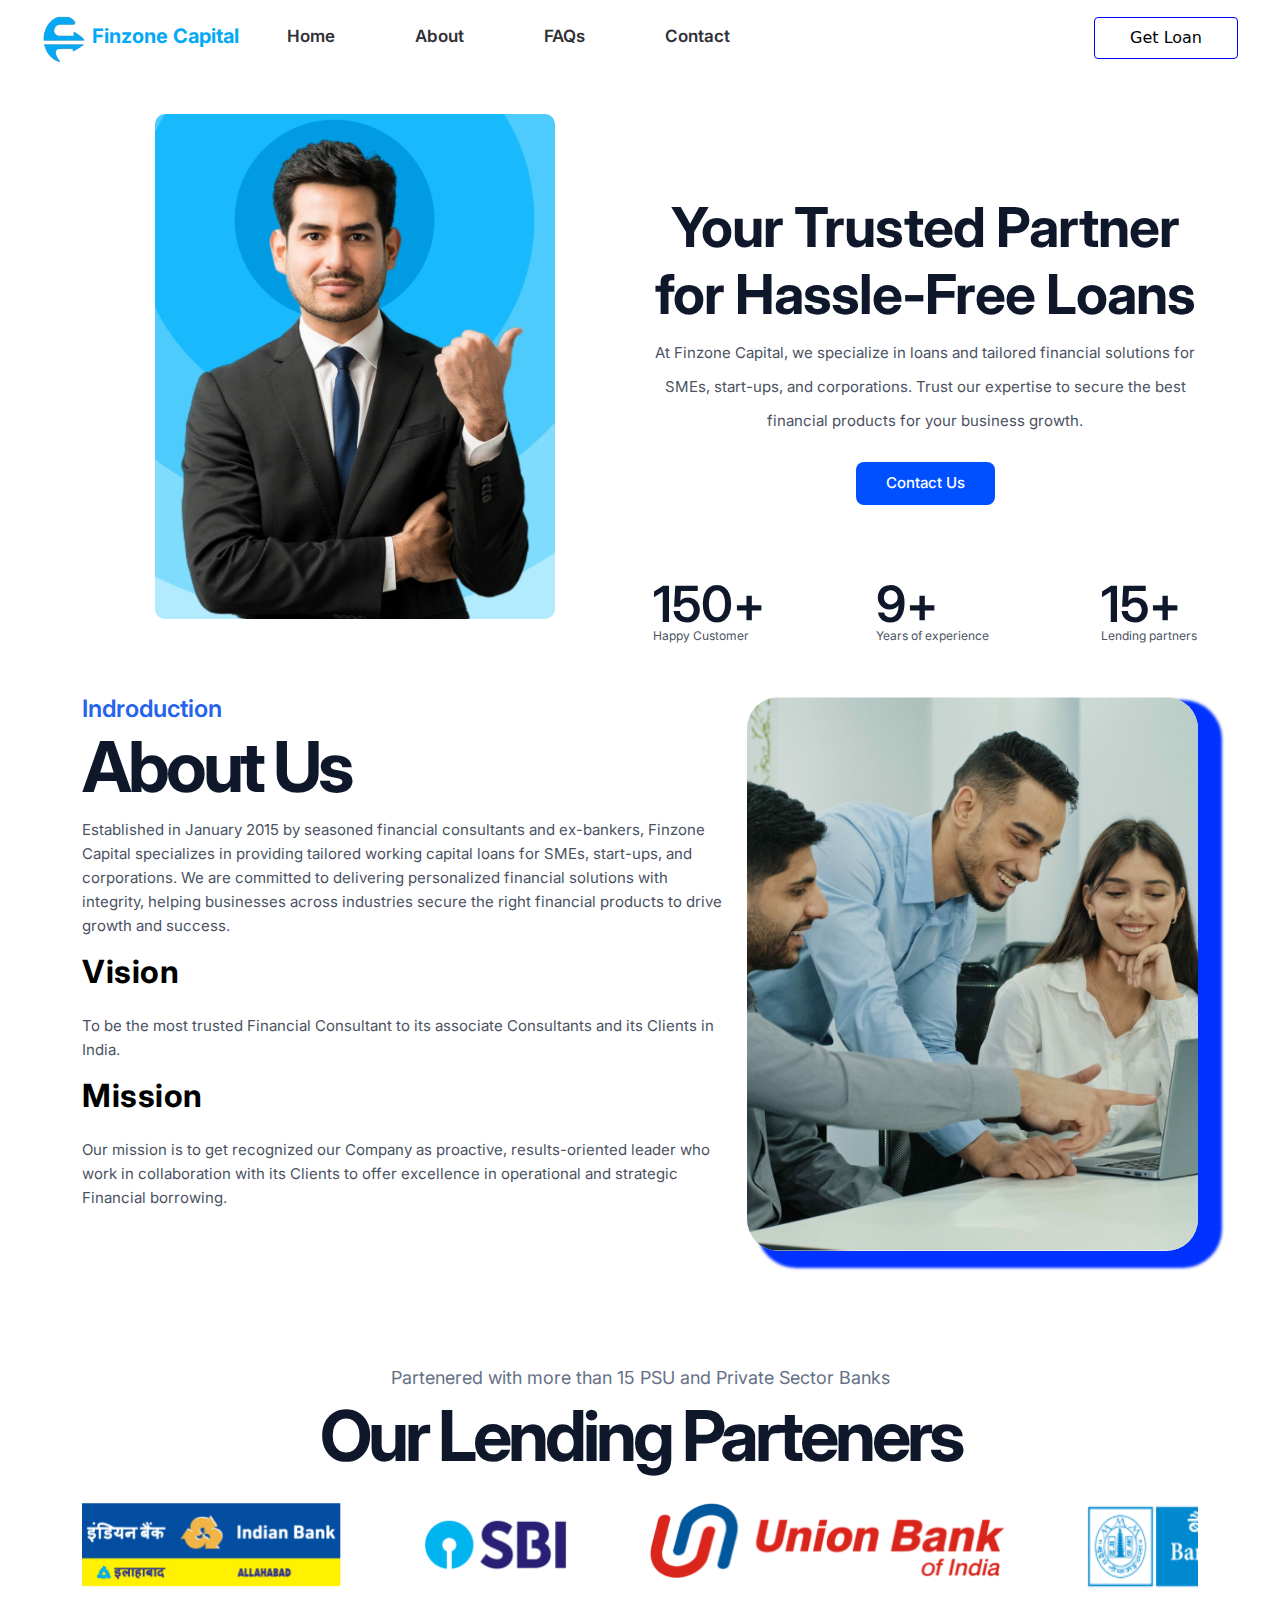
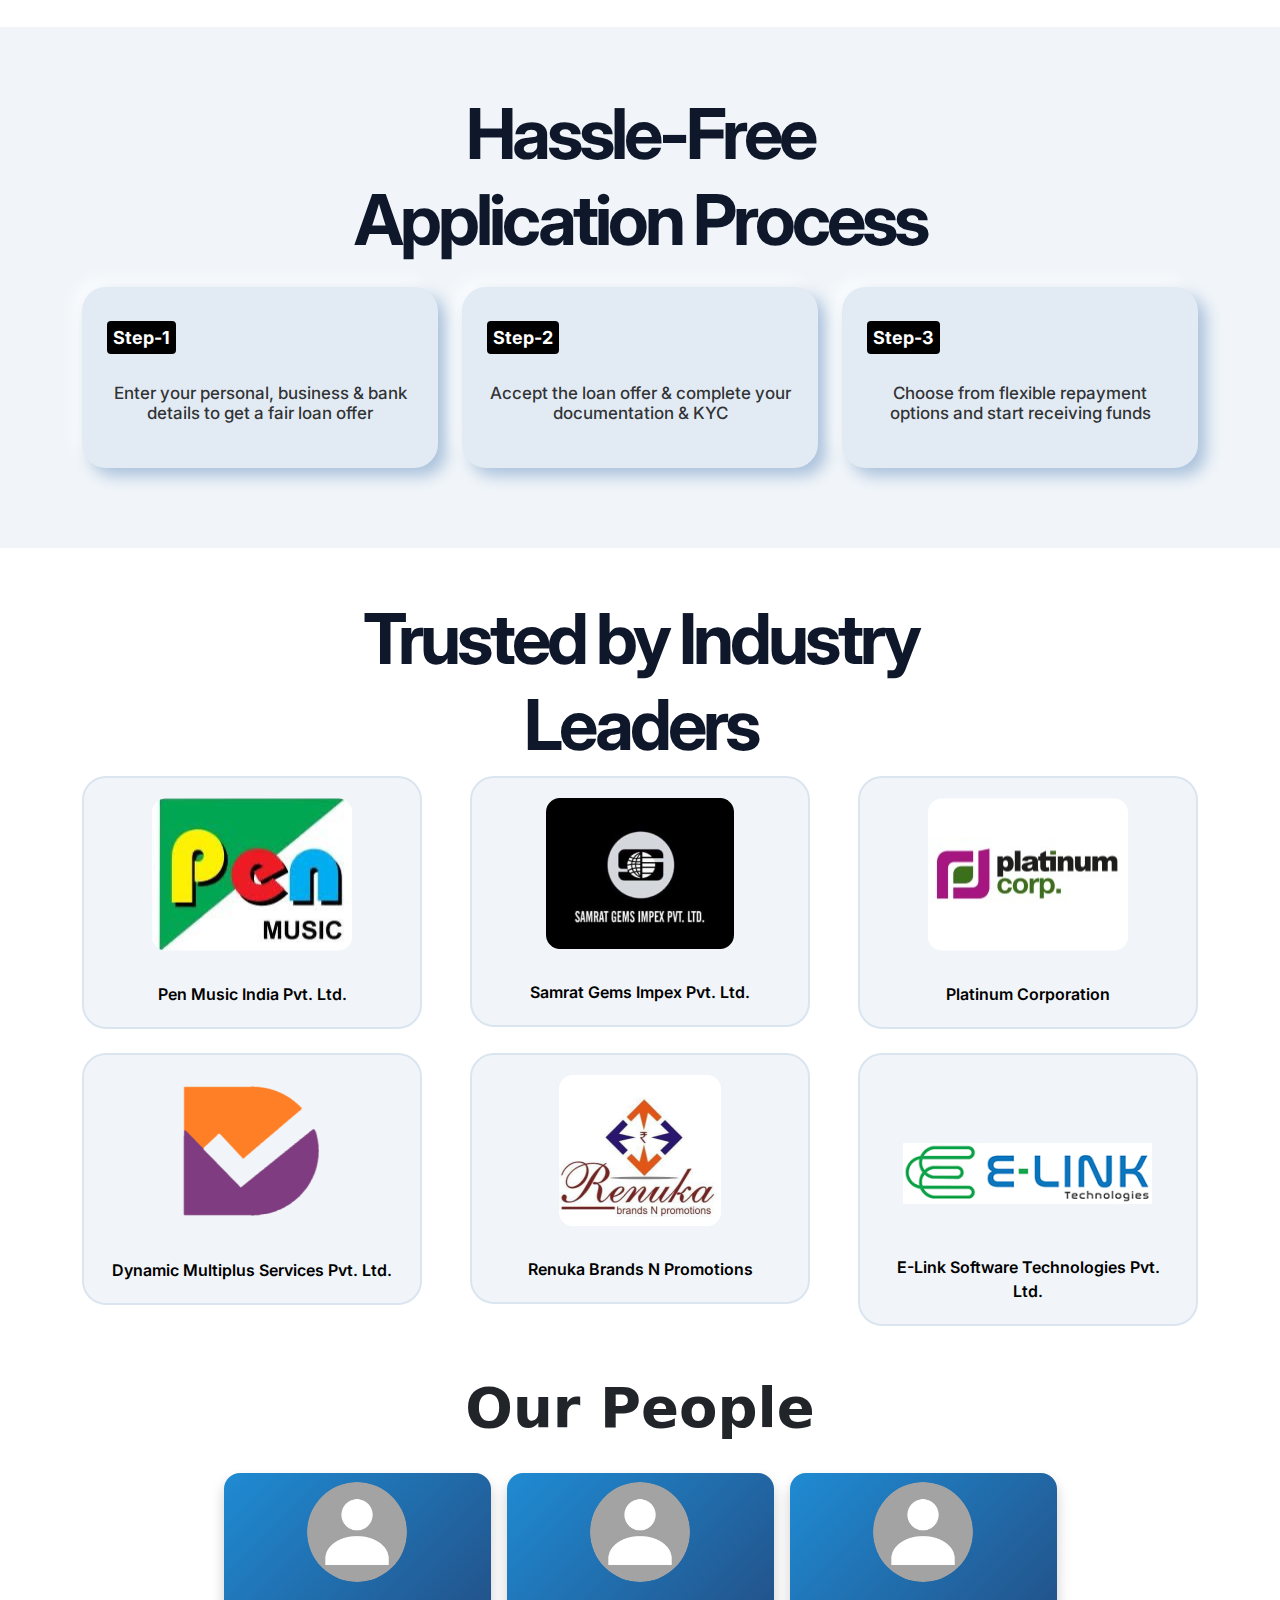
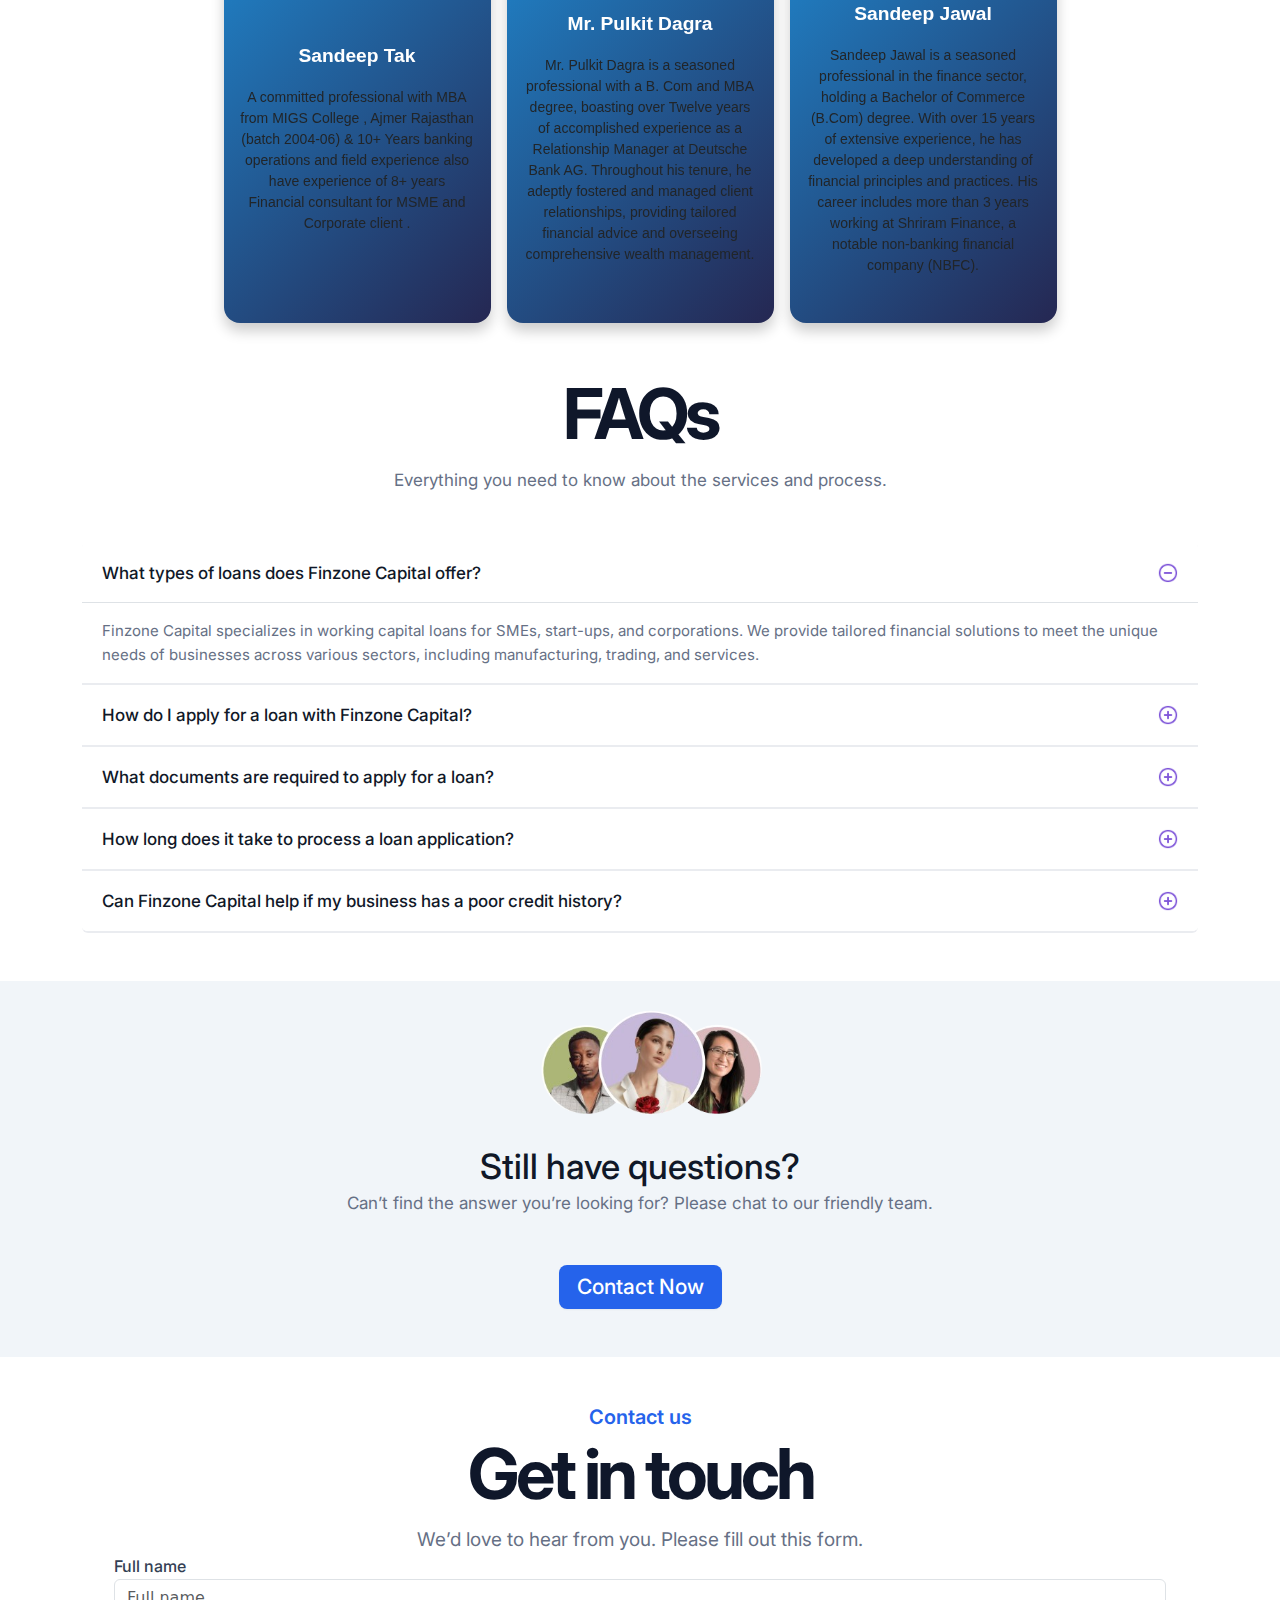
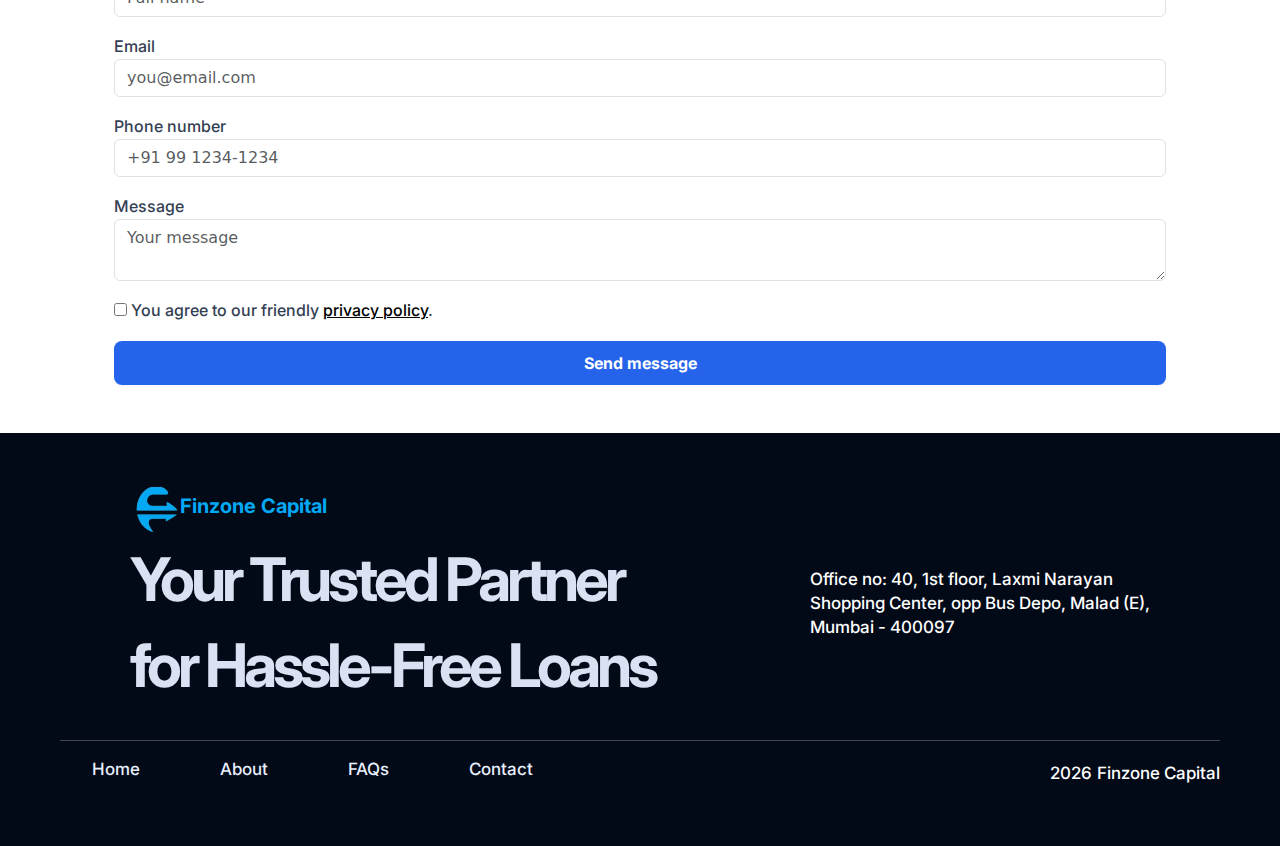
<file: index.html>
<!DOCTYPE html>
<html lang="en">
  <head>
    <meta charset="UTF-8" />
    <meta name="viewport" content="width=device-width, initial-scale=1.0" />
    <title>Finzone Capital</title>
    <link
      rel="apple-touch-icon"
      sizes="180x180"
      href="assets/images/fevicon/apple-touch-icon.png"
    />
    <link
      rel="icon"
      type="image/png"
      sizes="32x32"
      href="assets/images/fevicon/favicon-32x32.png"
    />
    <link
      rel="icon"
      type="image/png"
      sizes="16x16"
      href="assets/images/fevicon//favicon-16x16.png"
    />
    <link rel="manifest" href="assets/images/fevicon/site.webmanifest" />
    <meta name="msapplication-TileColor" content="#da532c" />
    <meta name="theme-color" content="#ffffff" />
    <link rel="stylesheet" href="/style/style.css" />
    <link
      rel="stylesheet"
      href="https://cdnjs.cloudflare.com/ajax/libs/font-awesome/6.6.0/css/all.min.css"
      integrity="sha512-Kc323vGBEqzTmouAECnVceyQqyqdsSiqLQISBL29aUW4U/M7pSPA/gEUZQqv1cwx4OnYxTxve5UMg5GT6L4JJg=="
      crossorigin="anonymous"
      referrerpolicy="no-referrer"
    />
    <link
      href="https://cdn.jsdelivr.net/npm/bootstrap@5.3.3/dist/css/bootstrap.min.css"
      rel="stylesheet"
    />
  </head>
  <body>
    <!-- navbar -->
    <header>
      <nav>
        <div class="nav-container">
          <div class="left-container">
            <div class="logo">
              <img
                src="/assets/images/logo.png"
                class="img-fluid"
                width="50"
                alt="finzone logo"
              />
              <span>Finzone Capital</span>
            </div>
            <div class="list-item">
              <ul>
                <li><a href="#home">Home</a></li>
                <li><a href="#about">About</a></li>
                <li><a href="#faqs">FAQs</a></li>
                <li><a href="#contact">Contact</a></li>
              </ul>
            </div>
          </div>
          <div class="right-container">
            <div class="btn">
              <button class="get-btn">
                <a href="/chart.html">Get Loan</a>
              </button>
            </div>
          </div>
        </div>
        <!-- responsive navbar -->
        <div class="responsive-nav">
          <div class="logo">
            <img src="/assets/images/logo.png" alt="logo" width="50" />
            <span>Finzone Capital</span>
          </div>
          <button
            class="btn dark-focus"
            type="button"
            data-bs-toggle="offcanvas"
            data-bs-target="#offcanvasExample"
            aria-controls="offcanvasExample"
          >
            <img src="/assets/icons/menu.png" alt="" class="img-fluid" />
          </button>

          <div
            class="offcanvas offcanvas-start"
            tabindex="-1"
            id="offcanvasExample"
            aria-labelledby="offcanvasExampleLabel"
          >
            <div class="offcanvas-header">
              <h5 class="offcanvas-title" id="offcanvasExampleLabel">
                Finzone Capital
              </h5>
              <button
                type="button"
                class="btn-close"
                data-bs-dismiss="offcanvas"
                aria-label="Close"
              ></button>
            </div>
            <div class="offcanvas-body">
              <div class="nav-item">
                <ul>
                  <li><a href="#home">Home</a></li>
                  <li><a href="#about">About</a></li>
                  <li><a href="#faqs">FAQs</a></li>
                  <li><a href="#contact">Contact</a></li>
                  <li>
                    <button class="res-btn">
                      <a href="/chart.html">Get Loan</a>
                    </button>
                  </li>
                </ul>
              </div>
            </div>
          </div>
        </div>
        <!-- responsive navbar -->
      </nav>
    </header>
    <!-- navbar -->
    <!-- main container -->
    <main>
      <!-- hero section -->
      <section class="hero-section mt-5">
        <div class="container" id="home">
          <div class="row g-4">
            <div class="col-xl-6 col-lg-6 col-md-6 col-12">
              <div class="right-image">
                <img
                  src="/assets/images/man hand gesture1 1.png"
                  class="img-fluid d-block mx-auto"
                  alt="man-hand"
                  width="400"
                />
              </div>
            </div>
            <div class="col-xl-6 col-lg-6 col-md-6">
              <div class="left-title">
                <div class="title">
                  <h1>Your Trusted Partner for Hassle-Free Loans</h1>
                  <p>
                    At Finzone Capital, we specialize in loans and tailored
                    financial solutions for SMEs, start-ups, and corporations.
                    Trust our expertise to secure the best financial products
                    for your business growth.
                  </p>
                  <div class="contact-btn mt-4">
                    <button><a href="#contact">Contact Us</a></button>
                  </div>
                </div>
                <div class="counting-section">
                  <div class="counting">
                    <span class="count">150+</span>
                    <span class="customer">Happy Customer</span>
                  </div>
                  <div class="counting">
                    <span class="count">9+</span>
                    <span class="customer">Years of experience </span>
                  </div>
                  <div class="counting">
                    <span class="count">15+</span>
                    <span class="customer">Lending partners</span>
                  </div>
                </div>
              </div>
            </div>
          </div>
        </div>
      </section>
      <!-- hero section -->
      <!-- About section -->
      <section class="about-section">
        <div class="container mt-5" id="about">
          <div class="row">
            <div class="col-xl-7 col-lg-7 col-md-12">
              <div class="about-title">
                <div class="about-head">
                  <span class="intro-text">Indroduction</span>
                  <h2>About Us</h2>
                  <div class="about-text">
                    <span class="about-para"
                      >Established in January 2015 by seasoned financial
                      consultants and ex-bankers, Finzone Capital specializes in
                      providing tailored working capital loans for SMEs,
                      start-ups, and corporations. We are committed to
                      delivering personalized financial solutions with
                      integrity, helping businesses across industries secure the
                      right financial products to drive growth and
                      success.</span
                    >
                    <div class="vision-text">
                      <h4 class="head-text">Vision</h4>
                      <span class="about-para"
                        >To be the most trusted Financial Consultant to its
                        associate Consultants and its Clients in India.
                      </span>
                    </div>
                    <div class="mission-text">
                      <h4 class="head-text">Mission</h4>
                      <span class="about-para"
                        >Our mission is to get recognized our Company as
                        proactive, results-oriented leader who work in
                        collaboration with its Clients to offer excellence in
                        operational and strategic Financial borrowing.</span
                      >
                    </div>
                  </div>
                </div>
              </div>
            </div>

            <div class="col-xl-5 col-lg-5 col-md-12">
              <div class="about-img">
                <img
                  src="/assets/images/Agoragroup_en-Tunisie-scaled-uai-1920x1440 1.png"
                  alt=""
                  class="img-fluid"
                />
              </div>
            </div>
          </div>
        </div>
      </section>
      <!-- About section -->
      <!-- Landing Partners -->
      <section class="partners-section">
        <div class="container mt-5">
          <div class="partners-title text-center">
            <span class="patner-sub"
              >Partenered with more than 15 PSU and Private Sector Banks
            </span>
            <h4 class="text-center">Our Lending Parteners</h4>
          </div>

          <div class="slider">
            <div class="slide-track">
              <div class="slide">
                <img
                  src="/assets/images/indian.png"
                  width="259"
                  height="84px"
                  alt=""
                />
              </div>
              <div class="slide">
                <img
                  src="/assets/images/SBI-Logo.png"
                  width="149"
                  height="84"
                  alt=""
                />
              </div>
              <div class="slide">
                <img
                  src="assets/images/Union_Bank_of_India_Logo.svg.png"
                  width="355"
                  height="75"
                  alt=""
                />
              </div>
              <div class="slide">
                <img
                  src="assets/images/Bank_of_Maharashtra_logo.svg.png"
                  width="300"
                  height="112"
                  alt=""
                />
              </div>
              <div class="slide">
                <img
                  src="assets/images/Bank-of-India-Logo.png"
                  width="207"
                  height="108"
                  alt=""
                />
              </div>
            </div>
          </div>
        </div>
      </section>
      <!-- Landing Partners -->
      <!-- Application  Process-->
      <section class="application-process">
        <div class="container-fluid mt-5">
          <div class="application-container text-center">
            <div class="appli-heading">
              <h4>
                Hassle-Free <br />
                Application Process
              </h4>
            </div>
            <div class="application-cards container">
              <div class="row">
                <div class="col-md-4 col-sm-12">
                  <div class="cards-containt mt-3">
                    <div class="step-text text-start">
                      <span>Step-1</span>
                    </div>
                    <div class="step-para">
                      <p>
                        Enter your personal, business & bank details to get a
                        fair loan offer
                      </p>
                    </div>
                  </div>
                </div>
                <div class="col-md-4 col-sm-12">
                  <div class="cards-containt mt-3">
                    <div class="step-text text-start">
                      <span>Step-2</span>
                    </div>
                    <div class="step-para">
                      <p>
                        Accept the loan offer & complete your documentation &
                        KYC
                      </p>
                    </div>
                  </div>
                </div>
                <div class="col-md-4 col-sm-12">
                  <div class="cards-containt mt-3">
                    <div class="step-text text-start">
                      <span>Step-3</span>
                    </div>
                    <div class="step-para">
                      <p>
                        Choose from flexible repayment options and start
                        receiving funds
                      </p>
                    </div>
                  </div>
                </div>
              </div>
            </div>
          </div>
        </div>
      </section>
      <!-- Application  Process-->
      <!-- Industry leaders -->
      <section class="industry-leaders mt-5">
        <div class="container">
          <div class="leader-title text-center">
            <h4>
              Trusted by Industry <br />
              Leaders
            </h4>
          </div>
          <div class="row gx-5 gy-4">
            <div class="col-xl-4 col-lg-4 col-md-6">
              <div class="brand-content text-center">
                <div class="brand-image">
                  <img
                    src="/assets/images/IMG-20240807-WA0009.png"
                    class="img-fluid"
                    alt=""
                  />
                </div>
                <div class="brand-text">
                  <span>Pen Music India Pvt. Ltd.</span>
                </div>
              </div>
            </div>
            <div class="col-xl-4 col-lg-4 col-md-6">
              <div class="brand-content text-center">
                <div class="brand-image">
                  <img
                    src="/assets/images/IMG-20240807-WA0004.png"
                    class="img-fluid"
                    alt=""
                  />
                </div>
                <div class="brand-text">
                  <span>Samrat Gems Impex Pvt. Ltd.</span>
                </div>
              </div>
            </div>
            <div class="col-xl-4 col-lg-4 col-md-6">
              <div class="brand-content text-center">
                <div class="brand-image">
                  <img
                    src="/assets/images/platinum.png"
                    class="img-fluid"
                    alt=""
                  />
                </div>
                <div class="brand-text">
                  <span>Platinum Corporation</span>
                </div>
              </div>
            </div>
            <div class="col-xl-4 col-lg-4 col-md-6">
              <div class="brand-content text-center">
                <div class="brand-image">
                  <img
                    src="/assets/images/dynamic multiplus.png"
                    class="img-fluid"
                    alt=""
                  />
                </div>
                <div class="brand-text">
                  <span>Dynamic Multiplus Services Pvt. Ltd.</span>
                </div>
              </div>
            </div>
            <div class="col-xl-4 col-lg-4 col-md-6">
              <div class="brand-content text-center">
                <div class="brand-image">
                  <img
                    src="assets/images/IMG-20240807-WA0008.png"
                    class="img-fluid"
                    alt=""
                  />
                </div>
                <div class="brand-text">
                  <span>Renuka Brands N Promotions</span>
                </div>
              </div>
            </div>
            <div class="col-xl-4 col-lg-4 col-md-6">
              <div class="brand-content text-center">
                <div class="brand-image">
                  <img
                    src="/assets/images/elink.png"
                    class="img-fluid img-e"
                    alt=""
                  />
                </div>
                <div class="brand-text">
                  <span>E-Link Software Technologies Pvt. Ltd.</span>
                </div>
              </div>
            </div>
          </div>
        </div>
      </section>
      <!-- Industry leaders -->
      <!-- OUR PEOPLE -->
      <div
        class="container mt-5"
        data-aos="fade-right"
        data-aos-delay="50"
        data-aos-duration="1000"
      >
        <h2 class="text-center founderTitle">Our People</h2>
        <div class="row g-3 d-flex justify-content-center align-items-center">
          <div class="col-xl-3 col-lg-4 col-md-6">
            <!-- Founder -->
            <div class="flip-card">
              <div class="flip-card-inner">
                <div class="flip-card-front">
                  <p class="title">Sandeep Tak</p>
                  <p class="flipTag text-light"></p>
                  <small class="text-dark px-3"
                    >A committed professional with MBA from MIGS College , Ajmer
                    Rajasthan (batch 2004-06) & 10+ Years banking operations and
                    field experience also have experience of 8+ years Financial
                    consultant for MSME and Corporate client .
                  </small>
                </div>

                <div class="flip-img">
                  <img src="assets/images/unknown.jpg" alt="Founder" />
                </div>

                <div class="flip-card-back">
                  <p class="title">Sandeep Tak</p>
                  <!-- <p class="flipTag text-light">(Founder)</p> -->
                  <small class="text-dark px-3"
                    >Have good in customer service and administrative
                    requirements. I am a dedicated professional with flexible
                    attitude, always keen to learn, respect for the team &
                    strong commitment for good interpersonal relations. I am
                    self motivated, endowed with excellent analytical abilities
                    & communication skills.</small
                  >
                  <!-- <p class="title">BACK</p>
                <p>Leave Me</p> -->
                </div>
              </div>
            </div>
          </div>

          <!-- <div class="col-xl-3 col-lg-4 col-md-6">
          Co Founder
          <div class="flip-card">
            <div class="flip-card-inner">
              <div class="flip-card-front">
                <p class="title">AnujKuthialla</p>
                <p class="flipTag text-light">(Co Founder)</p>
                <small class="text-light px-3"
                  >A Retail Banking professional, with 20 years of
                  experience in areas like Asset Reconstruction and Retail
                  Assets. Among Retail Assets Anuj, has experience in
                  Priority Sector Assets like Commercial Vehicles,
                  Agriculture Vehicle Finance, LCVs etc., and had
                  consistently high performance track record.</small
                >
              </div>

              <div class="flip-img">
                <img
                  src="/assets/founder/Anuj Kuthialla.jpeg"
                  alt="Co Founder"
                />
              </div>

              <div class="flip-card-back">
                <p class="title">AnujKuthialla</p>
                <p class="flipTag text-light">(Co Founder)</p>
                <small class="text-light px-3">
                  Key Expertise areas include acquisitions of distress
                  assets and turnaround of companies. Sectors he has dealt
                  with are Hospitality, Textile, Education, Real Estate,
                  Food, Oil, Steel, Ceramics, Infrastructure and so on. In
                  Commercial Banking, he has hands on experience in
                  Commercial Vehicles, where he has managed All India
                  operations for LCV’s, with Kotak Bank.
                </small>
                <p class="title">BACK</p>
                <p>Leave Me</p>
              </div>
            </div>
          </div>
        </div> -->

          <div class="col-xl-3 col-lg-4 col-md-6">
            <!--  Members of Advisory Board -->
            <div class="flip-card">
              <div class="flip-card-inner">
                <div class="flip-card-front">
                  <p class="title">Mr. Pulkit Dagra</p>
                  <p class="flipTag text-light"></p>
                  <small class="text-dark px-3"
                    >Mr. Pulkit Dagra is a seasoned professional with a B. Com
                    and MBA degree, boasting over Twelve years of accomplished
                    experience as a Relationship Manager at Deutsche Bank AG.
                    Throughout his tenure, he adeptly fostered and managed
                    client relationships, providing tailored financial advice
                    and overseeing comprehensive wealth management.
                  </small>
                </div>

                <div class="flip-img">
                  <img
                    src="/assets/images/unknown.jpg"
                    alt="Members of Advisory Board"
                  />
                </div>

                <div class="flip-card-back">
                  <p class="title">Mr. Pulkit Dagra</p>
                  <p class="flipTag text-light"></p>
                  <small class="text-dark px-3">
                    With a track record of consistently exceeding targets, he is
                    well-versed in investment strategies, market trends
                    analysis, and portfolio optimization, showcasing exceptional
                    communication and interpersonal skills.
                  </small>
                </div>
              </div>
            </div>
          </div>

          <div class="col-xl-3 col-lg-4 col-md-6">
            <div class="flip-card">
              <div class="flip-card-inner">
                <div class="flip-card-front">
                  <p class="title">Sandeep Jawal</p>
                  <p class="flipTag text-light"></p>
                  <small class="text-dark px-3">
                    Sandeep Jawal is a seasoned professional in the finance
                    sector, holding a Bachelor of Commerce (B.Com) degree. With
                    over 15 years of extensive experience, he has developed a
                    deep understanding of financial principles and practices.
                    His career includes more than 3 years working at Shriram
                    Finance, a notable non-banking financial company (NBFC).
                  </small>
                </div>
                <div class="flip-img">
                  <img
                    src="/assets/images/unknown.jpg"
                    alt="Members of Advisory Board"
                  />
                </div>
                <div class="flip-card-back">
                  <p class="title">Sandeep Jawal</p>
                  <p class="flipTag text-light"></p>
                  <small class="text-dark">
                    This role at Shriram Finance has allowed him to further hone
                    his expertise in the financial industry, contributing to his
                    well-rounded background in finance and investment
                    management.
                  </small>
                </div>
              </div>
            </div>
          </div>
        </div>
      </div>
      <!-- OUR PEOPLE -->
      <!-- Faqs Section -->
      <section class="faq-section">
        <div class="container mt-5" id="faqs">
          <div class="faq-title text-center">
            <h4>FAQs</h4>
            <span class="faq-para"
              >Everything you need to know about the services and process.</span
            >
          </div>
          <div class="faq-drop mt-5">
            <div class="accordion" id="accordionExample">
              <div class="accordion-item">
                <h2 class="accordion-header">
                  <button
                    class="accordion-button"
                    type="button"
                    data-bs-toggle="collapse"
                    data-bs-target="#collapseOne"
                    aria-expanded="true"
                    aria-controls="collapseOne"
                  >
                    What types of loans does Finzone Capital offer?
                  </button>
                </h2>
                <div
                  id="collapseOne"
                  class="accordion-collapse collapse show"
                  data-bs-parent="#accordionExample"
                >
                  <div class="accordion-body">
                    Finzone Capital specializes in working capital loans for
                    SMEs, start-ups, and corporations. We provide tailored
                    financial solutions to meet the unique needs of businesses
                    across various sectors, including manufacturing, trading,
                    and services.
                  </div>
                </div>
              </div>
              <div class="accordion-item">
                <h2 class="accordion-header">
                  <button
                    class="accordion-button collapsed"
                    type="button"
                    data-bs-toggle="collapse"
                    data-bs-target="#collapseTwo"
                    aria-expanded="false"
                    aria-controls="collapseTwo"
                  >
                    How do I apply for a loan with Finzone Capital?
                  </button>
                </h2>
                <div
                  id="collapseTwo"
                  class="accordion-collapse collapse"
                  data-bs-parent="#accordionExample"
                >
                  <div class="accordion-body">
                    Lorem ipsum dolor sit amet consectetur adipisicing elit.
                    Laboriosam excepturi est distinctio asperiores qui beatae
                    sequi exercitationem odit molestias suscipit, amet labore
                    veniam vero repellat atque similique inventore quos modi?
                  </div>
                </div>
              </div>
              <div class="accordion-item">
                <h2 class="accordion-header">
                  <button
                    class="accordion-button collapsed"
                    type="button"
                    data-bs-toggle="collapse"
                    data-bs-target="#collapseThree"
                    aria-expanded="false"
                    aria-controls="collapseThree"
                  >
                    What documents are required to apply for a loan?
                  </button>
                </h2>
                <div
                  id="collapseThree"
                  class="accordion-collapse collapse"
                  data-bs-parent="#accordionExample"
                >
                  <div class="accordion-body">
                    Lorem ipsum dolor sit amet consectetur adipisicing elit.
                    Beatae quia hic cupiditate quae, veritatis impedit assumenda
                    culpa accusamus rem sapiente! Fugit earum ratione iste
                    voluptates reiciendis hic expedita similique delectus?
                  </div>
                </div>
              </div>
              <div class="accordion-item">
                <h2 class="accordion-header">
                  <button
                    class="accordion-button collapsed"
                    type="button"
                    data-bs-toggle="collapse"
                    data-bs-target="#collapseFour"
                    aria-expanded="false"
                    aria-controls="collapseFour"
                  >
                    How long does it take to process a loan application?
                  </button>
                </h2>
                <div
                  id="collapseFour"
                  class="accordion-collapse collapse"
                  data-bs-parent="#accordionExample"
                >
                  <div class="accordion-body">
                    Lorem ipsum, dolor sit amet consectetur adipisicing elit.
                    Rem illum ut fugiat consequuntur corrupti porro aut
                    repudiandae dicta architecto ullam ratione tempora
                    voluptatibus aliquid magnam accusamus similique, explicabo
                    animi dolorem!
                  </div>
                </div>
              </div>
              <div class="accordion-item">
                <h2 class="accordion-header">
                  <button
                    class="accordion-button collapsed"
                    type="button"
                    data-bs-toggle="collapse"
                    data-bs-target="#collapseFive"
                    aria-expanded="false"
                    aria-controls="collapseFive"
                  >
                    Can Finzone Capital help if my business has a poor credit
                    history?
                  </button>
                </h2>
                <div
                  id="collapseFive"
                  class="accordion-collapse collapse"
                  data-bs-parent="#accordionExample"
                >
                  <div class="accordion-body">
                    Lorem ipsum dolor sit amet consectetur adipisicing elit.
                    Quis dolorem amet nemo veniam cupiditate, impedit nostrum
                    iusto odit saepe corrupti est labore ea tempore itaque
                    tenetur. Atque ipsa soluta ipsam.
                  </div>
                </div>
              </div>
            </div>
          </div>
        </div>
      </section>
      <!-- Faqs Section -->
      <!-- contact button -->
      <section class="contact-section">
        <div class="container mt-5" id="contact">
          <div class="img-head text-center">
            <img
              src="/assets/images/contact-img.png"
              alt=""
              width="300"
              class="img-fluid"
            />
            <div class="contact-title">
              <h4>Still have questions?</h4>
              <span
                >Can’t find the answer you’re looking for? Please chat to our
                friendly team.</span
              >
            </div>
            <div class="button mt-5 pb-5">
              <button class="con-btn">Contact Now</button>
            </div>
          </div>
        </div>
      </section>
      <!-- contact button -->
      <!-- contact form -->
      <section class="contact-form-section">
        <div class="container mt-5">
          <div class="contact-head text-center">
            <span class="conatct-text">Contact us </span>
            <h4>Get in touch</h4>
            <span class="contact-para"
              >We’d love to hear from you. Please fill out this form.</span
            >
          </div>
          <div class="contact-form">
            <form>
              <div class="form-group">
                <label for="fullname">Full name</label>
                <input
                  type="text"
                  class="form-control"
                  id="fullname"
                  placeholder="Full name"
                />
              </div>
              <div class="form-group">
                <label for="email">Email</label>
                <input
                  type="email"
                  class="form-control"
                  id="email"
                  placeholder="you@email.com"
                />
              </div>
              <div class="form-group">
                <label for="phone">Phone number</label>
                <input
                  type="tel"
                  class="form-control"
                  id="phone"
                  placeholder="+91 99 1234-1234"
                />
              </div>
              <div class="form-group">
                <label for="message">Message</label>
                <textarea
                  class="form-control"
                  id="message"
                  placeholder="Your message"
                ></textarea>
              </div>
              <div class="checkbox">
                <label>
                  <input type="checkbox" /> You agree to our friendly
                  <a href="#">privacy policy</a>.
                </label>
              </div>
              <button type="submit" class="form-btn">Send message</button>
            </form>
          </div>
        </div>
      </section>
      <!-- contact form -->
    </main>
    <!-- footer section -->
    <footer>
      <div class="container-fluid mt-5">
        <div class="footer-section p-5">
          <div class="footer-upper">
            <div class="footer-logo">
              <div class="logo-footer">
                <img src="/assets/images/logo.png" alt="" width="50" /><span
                  >Finzone Capital</span
                >
                <p class="footerleft-text">
                  Your Trusted Partner <br />
                  for Hassle-Free Loans
                </p>
              </div>
            </div>

            <div class="footer-add">
              <div class="icon"><i class="fa-solid fa-location-dot"></i></div>
              <div class="addres">
                <span
                  >Office no: 40, 1st floor, Laxmi Narayan <br />Shopping
                  Center, opp Bus Depo, Malad (E),<br />
                  Mumbai - 400097</span
                >
              </div>
            </div>
          </div>
          <hr />
          <div class="footer-lower">
            <div class="footer-list">
              <ul>
                <li><a href="#home">Home</a></li>
                <li><a href="#about">About</a></li>
                <li><a href="#faqs">FAQs</a></li>
                <li><a href="#contact">Contact</a></li>
              </ul>
            </div>
            <div class="footer-copyrigts">
              <div class="icon">
                <i class="fa-regular fa-copyright"></i>
                <span id="year"></span>
                <span>Finzone Capital</span>
              </div>
            </div>
          </div>
        </div>
      </div>
    </footer>
    <!-- footer section -->
    <!-- main container -->
    <script src="/script/index.js"></script>
    <script
      src="https://cdn.jsdelivr.net/npm/bootstrap@5.3.3/dist/js/bootstrap.bundle.min.js"
      integrity="sha384-YvpcrYf0tY3lHB60NNkmXc5s9fDVZLESaAA55NDzOxhy9GkcIdslK1eN7N6jIeHz"
      crossorigin="anonymous"
    ></script>
  </body>
</html>
</file>
<file: style/style.css>
@import url('https://fonts.googleapis.com/css2?family=Fira+Code:wght@300..700&family=Inter:ital,opsz,wght@0,14..32,100..900;1,14..32,100..900&display=swap');

* {
  margin: 0;
  padding: 0;
  box-sizing: border-box;
}
html{
  font-size: 16px;
  scroll-behavior: smooth !important;
}


body{
  overflow-x: hidden
}

/* Navbar start*/
.nav-container .left-container {
  display: flex;
  gap: 1rem;

}

.logo span{
  color: #03A9F5;
font-family: Inter;
font-size: 20px;
font-style: normal;
font-weight: 700;
line-height: 24px; /* 120% */
}

.nav-container .left-container .list-item ul {
  display: flex;
  list-style: none;
  align-items: center;
  gap: 5rem;
  padding-top: 0.8rem;
}

.nav-container .left-container .list-item ul li a {
  text-decoration: none;
  color: #303036;
font-family: Inter;
font-size: 17px;
font-style: normal;
font-weight: 600;
line-height: 24px; /* 120% */
}

.nav-container {
  display: flex;
  justify-content: space-between;
  padding: 11px 30px 0 37px;
}

.nav-container .right-container .btn button {
  outline: none;
  border: 1px solid blue;
  border-radius: 4px;
  padding: 8px 35px;
  background-color: transparent;
  color: black;
}

.nav-container .right-container .btn button a{
  text-decoration: none;
  color: black;
}

.btn {
  border: none !important;
}


/* responsive navbar */
.responsive-nav {

  display: none;
}

.offcanvas-body {
  display: flex;
  justify-content: center;
}

.offcanvas-body .nav-item ul li,
.offcanvas-body .nav-item ul li a {
  text-decoration: none;
  list-style: none;
  color: black;

}

.offcanvas-body .nav-item ul {
  display: flex;
  flex-direction: column;
  gap: 1.5rem;
}
.res-btn{
  outline: none;
  border: 1px solid blue;
  border-radius: 4px;
  padding: 8px 35px;
  background-color: transparent;
  color: black;
}
.res-btn a{
  text-decoration: none;
}

/* responsive navbar */

@media screen and (max-width: 870px) {
  .nav-container {
    display: none;
  }

  .responsive-nav {
    display: flex;
    justify-content: space-between;
    padding: 11px 17px 0 17px;
  }

}

/* Navbar end */

/* hero section */

.right-image img {
  background: url("/assets/images/bullseye-gradient\ \(1\)\ 1.png") no-repeat center center/cover;
  /* background-size: cover;
  background-position: center; */
  border-radius: 10px;
  padding: 25px 25px 0 25px;
}

.left-title .title h1 {
  color: #0F172A;
  font-family: "Inter", sans-serif;
  font-size: 55px;
  font-style: normal;
  font-weight: 700;
  line-height: 67px;
  letter-spacing: -1px;
}

.left-title .title p {
  color: #4B5262;
  /* Regular/21px */
  font-family: Inter;
  font-size: 15px;
  font-style: normal;
  font-weight: 400;
  line-height: 34px;
  /* 161.905% */
}

.left-title .title .contact-btn button {
  border-radius: 8px;
  background: #0050FF;
  color: #fff;
  border: none;
  padding: 10px 30px;
  font-family: Inter;
  font-size: 15px;
  font-weight: 500;
}

.left-title .title .contact-btn button a{
  text-decoration: none;
  color: #fff;
}

/* count */
.counting-section {
  display: flex;
  justify-content: center;
  gap: 7rem;
  padding-top: 5rem;
  flex-wrap: wrap;
}

.counting-section .counting {
  display: flex;
  flex-direction: column;
}

.counting-section .counting .count {
  color: #0F172A;
  font-family: Inter;
  font-size: 50px;
  font-weight: 600;
  line-height: 38px;
  /* 95% */
  letter-spacing: -0.5px;
}

.counting-section .counting .customer {
  color: var(--Blue-600, #4B5262);

  /* Regular/16px */
  font-family: Inter;
  font-size: 12px;
  font-style: normal;
  font-weight: 400;
  line-height: 26px;
  /* 162.5% */

}

/* count */

/* hero section */

/* About section */
.about-img img {
  border-radius: 12px;
  border-radius: 32px;
  box-shadow: rgba(0, 50, 255, 37.7) 17px 10px 3px 7px;
  /* filter: blur(44px); */
  /* border-radius: 32px;
background: rgba(0, 80, 255, 0.70);
filter: blur(44px); */
}

.about-head .intro-text {
  color: #2563EB;
  font-family: Inter;
  font-size: 24px;
  font-style: normal;
  font-weight: 600;
  line-height: 24px;
  /* 100% */
}

.about-head h2 {
  color: var(--Blue-900, #0F172A);

  /* Bold/80px */
  font-family: Inter;
  font-size: 70px;
  font-style: normal;
  font-weight: 700;
  line-height: 86px;
  /* 107.5% */
  letter-spacing: -4px;
}

.about-para {
  color: #4B5262;
  font-family: Inter;
  font-size: 15px;
  font-style: normal;
  font-weight: 400;
  line-height: 12px;
}

.head-text {
  color: #000;
  font-family: Inter;
  font-size: 32px;
  font-style: normal;
  font-weight: 700;
  line-height: 68px;
  /* 118.75% */
  letter-spacing: 0.5px;
}

/* About section */

/* scroll css */

.partners-section {
  margin-top: 7rem;
}

.partners-title .patner-sub {
  color: #667085;
  text-align: center;
  font-family: Inter;
  font-size: 18px;
  font-style: normal;
  font-weight: 400;
  line-height: 30px;
  /* 142.857% */
}

.partners-title h4 {
  color: #0F172A;
  text-align: center;
  font-family: Inter;
  font-size: 70px;
  font-style: normal;
  font-weight: 700;
  line-height: 86px;
  /* 107.5% */
  letter-spacing: -4px;
}

@-webkit-keyframes scroll {
  0% {
    transform: translateX(0);
  }

  100% {
    transform: translateX(calc(-250px * 7));
  }
}

@keyframes scroll {
  0% {
    transform: translateX(0);
  }

  100% {
    transform: translateX(calc(-250px * 7));
  }
}

.slider {
  background: white;
  /* box-shadow: 0 10px 20px -5px rgba(0, 0, 0, 0.125); */
  height: 100px;

  margin: auto;
  overflow: hidden;
  position: relative;
  width: 100%;
  margin: 1.5rem auto;
}

.slider::before,
.slider::after {
  /* background: linear-gradient(to right, white 0%, rgba(255, 255, 255, 0) 100%); */
  content: "";
  height: 100px;
  position: absolute;
  width: 200px;
  z-index: 2;
}

.slider::after {
  right: 0;
  top: 0;
  transform: rotateZ(180deg);
}

.slider::before {
  left: 0;
  top: 0;
}

.slider .slide-track {
  -webkit-animation: scroll 40s linear infinite;
  animation: scroll 40s linear infinite;
  display: flex;
  gap: 5rem;
  width: calc(250px * 14);
}

.slider .slide {
  height: 100px;
  /* width: 250px; */
}



/* applictaion head */

.application-process {
  background: #F1F5F9;
  padding: 1rem 0 5rem 0;
}

.appli-heading h4 {
  color: var(--Blue-900, #0F172A);
  text-align: center;

  /* Bold/80px */
  font-family: Inter;
  font-size: 70px;
  font-style: normal;
  font-weight: 700;
  line-height: 86px;
  /* 107.5% */
  letter-spacing: -4px;
}

.cards-containt {
  display: flex;
  flex-direction: column;
  gap: 2rem;

  padding: 40px 25px 29px 25px;
  border-radius: 24px;
  background: #E2EAF3;
  box-shadow: 8px 8px 16px 0px #A9C1DB, -8px -8px 16px 0px rgba(255, 255, 255, 0.70);
}

.step-text span {
  border-radius: 4px;
  background: #000;
  color: #FFF;
  text-align: center;
  font-family: Inter;
  font-size: 18px;
  font-style: normal;
  font-weight: 700;
  line-height: normal;
  padding: 6px;
}

.step-para p {
  color: rgba(0, 0, 0, 0.80);
  font-family: Inter;
  font-size: 17px;
  font-style: normal;
  font-weight: 500;
  line-height: normal;
}

/* applictaion head */

/* Leader section */
.leader-title h4 {
  color: #0F172A;
  text-align: center;
  font-family: Inter;
  font-size: 70px;
  font-style: normal;
  font-weight: 700;
  line-height: 86px;
  /* 107.5% */
  letter-spacing: -4px;
}

.brand-content {
  display: flex;
  justify-content: center;
  flex-direction: column;
  gap: 2rem;
  padding: 20px 20px;
  border-radius: 24px;
  border: 2px solid #DBE5F0;
  background: #F1F5F9;
}

.brand-text span {
  color: #000;
  text-align: center;
  font-family: Inter;
  font-size: 16px;
  font-style: normal;
  font-weight: 600;
  line-height: normal;
}

.brand-image .img-e {
  padding: 68px 10px 20px 8px;
}

/* Leader section */
/* Faq section */
.faq-title h4 {
  color: #0F172A;
  text-align: center;

  /* Bold/80px */
  font-family: Inter;
  font-size: 70px;
  font-style: normal;
  font-weight: 700;
  line-height: 86px;
  /* 107.5% */
  letter-spacing: -4px;
}

.faq-title .faq-para {
  color: #667085;
  text-align: center;
  font-family: Inter;
  font-size: 17px;
  font-style: normal;
  font-weight: 400;
  line-height: 30px;
  /* 142.857% */
}

.accordion-button.collapsed::after {
  background-image: url("/assets/icons/plus-circle.png") !important;
}

.accordion-button:not(.collapsed)::after {
  background-image: url("/assets/icons/minus-circle.png") !important;
}

.accordion-item .accordion-header .accordion-button {
  color: #101828 !important;
  font-family: Inter !important;
  font-size: 17px !important;
  font-style: normal !important;
  font-weight: 500 !important;
  line-height: 28px;
  /* 133.333% */
}

.accordion-button:not(.collapsed) {
  background-color: transparent !important;
}

.accordion-item {
  border: none !important;
  border-bottom: 2px solid #EAECF0 !important;
}

.accordion-item,
.accordion-item:focus,
.accordion-item:active,
.accordion-header,
.accordion-header:focus,
.accordion-header:active,
.accordion-button,
.accordion-button:focus,
.accordion-button:active {
  outline: none !important;
}

.accordion-body {
  color: var(--Gray-500, #667085);
  font-family: Inter;
  font-size: 15px;
  font-style: normal;
  font-weight: 400;
  line-height: 24px;
  /* 114.286% */
}

/* Faq section */
/* contact-btn */
.contact-title h4 {
  color: #101828;
  text-align: center;
  font-family: Inter;
  font-size: 35px;
  font-style: normal;
  font-weight: 500;
  line-height: 30px;
  /* 125% */
}

.contact-title span {
  color: #667085;
  text-align: center;
  font-family: Inter;
  font-size: 17px;
  font-style: normal;
  font-weight: 400;
  line-height: 28px;
  /* 133.333% */
}

.con-btn {
  color: var(--White, #FFF);
  font-family: Inter;
  font-size: 21px;
  font-style: normal;
  font-weight: 500;
  line-height: 24px;
  /* 114.286% */
  outline: none;
  border: none;
  padding: 10px 18px;
  border-radius: 8px;
  background: #2563EB;

  /* Shadow/xs */
  box-shadow: 0px 1px 2px 0px rgba(16, 24, 40, 0.05);
}

.contact-section {
  background: #F1F5F9;
}

/* contact-btn */
/* contact-form */
.contact-head .conatct-text {
  color: #2563EB;
  text-align: center;
  font-family: Inter;
  font-size: 20px;
  font-style: normal;
  font-weight: 600;
  line-height: 24px;
  /* 100% */
}

.contact-head h4 {
  color: #0F172A;
  text-align: center;

  /* Bold/80px */
  font-family: Inter;
  font-size: 70px;
  font-style: normal;
  font-weight: 700;
  line-height: 86px;
  /* 107.5% */
  letter-spacing: -4px;
}

.contact-head .contact-para {
  color: var(--Gray-500, #667085);
  text-align: center;
  font-family: Inter;
  font-size: 19px;
  font-style: normal;
  font-weight: 400;
  line-height: 30px;
  /* 142.857% */
}


form {
  display: flex;
  flex-direction: column;
  /* align-items: center; */
  padding: 0px 32px;
  gap: 18px;
  align-self: stretch;
}

form .form-btn {
  color: #FFF;
  font-family: Inter;
  font-size: 16px;
  font-style: normal;
  font-weight: 700;
  line-height: 24px;
  /* 133.333% */
  border: none;
  outline: none;
  border-radius: 8px;
  background: #2563EB;
  padding: 10px 18px;
  box-shadow: 0px 1px 2px 0px rgba(16, 24, 40, 0.05);
}

form label {
  color: var(--Gray-700, #344054);
  font-family: Inter;
  font-size: 16px;
  font-style: normal;
  font-weight: 500;
  line-height: 20px;
  /* 95.238% */
}

.checkbox a {
  /* text-decoration: none; */
  color: #000;
}

.accordion-button:focus {
  box-shadow: none !important;
}


/* contact-form */

/* footer section */
footer{
  background: #020917;
  color: #fff;
}
.footerleft-text{
  color: #D9E1F2;
font-family: Inter;
font-size: 60px;
font-style: normal;
font-weight: 700;
line-height: 86px; /* 134.375% */
letter-spacing: -4px;
}
.addres{
  color: #FFF;
font-family: Inter;
font-size: 17px;
font-style: normal;
font-weight: 500;
line-height: 24px; /* 120% */
}
.footer-add{
  display: flex;
  align-items: center;
  gap: 1rem;
}
.icon i{
  font-size: 20px;
}
.footer-upper{
  display: flex;
  justify-content: space-around;
  align-items: center;
  flex-wrap: wrap;
}
.footer-lower{
  display: flex;
  justify-content: space-between;
  flex-wrap: wrap;
}
.footer-list ul{
  display: flex;
  gap: 5rem;
  flex-wrap: wrap;
}

.footer-list ul li{
  list-style: none;
}
.footer-list ul li a{
  text-decoration: none;
  color: #E8EFFD;
font-family: Inter;
font-size: 17px;
font-style: normal;
font-weight: 500;
line-height: 24px; /* 120% */
}
.logo-footer span{
  /* padding-top: 10px; */
  color: #03A9F5;
font-family: Inter;
font-size: 20px;
font-style: normal;
font-weight: 700;
line-height: 24px; /* 120% */
}

.footer-copyrigts span{
  color: #FFF;
font-family: Inter;
font-size: 17px;
font-style: normal;
font-weight: 500;
line-height: 24px; /* 120% */
}
/* footer section */

/* founder */
.flip-card {
  background-color: transparent;
  width: 100%;
  height: 450px;
  perspective: 1000px;
  font-family: "Poppins", sans-serif;
}

.title {
  font-size: 1.2em;
  font-weight: 600;
  text-align: center;
  margin: 5rem auto 0rem auto;
}

.flipTag {
  color: #2d4059;
  font-weight: 500;
  font-style: italic;
}

.founderTitle {
  font-size: 3.5rem;
  color: var(--mainColor);
  font-weight: 600;
  margin: 1rem 0 2rem 0;
  font-family: var(--fontStyle);
}

small {
  /* padding: 0.5rem 1rem 0.5rem 1rem; */
  color: #333;
  font-weight: 500;
  font-size: 14px;
}

.flip-card-inner {
  position: relative;
  width: 100%;
  height: 100%;
  text-align: center;
  transition: transform 0.8s;
  transform-style: preserve-3d;
}

.flip-img {
  position: absolute;
  display: flex;
  border-radius: 50%;
  overflow: hidden;
  flex-direction: column;
  left: 50%;
  top: 2%;
  transform: translateX(-50%);

  justify-content: center;
  width: 100px;
  height: 100px;
}

.flip-img > img {
  height: 100px;
  border-radius: 50%;
  width: 100px;
  object-fit: cover;
}

.flip-card:hover .flip-card-inner {
  transform: rotateY(180deg);
}

.flip-card-front,
.flip-card-back {
  box-shadow: 0 8px 14px 0 rgba(0, 0, 0, 0.2);
  position: absolute;
  display: flex;
  flex-direction: column;
  justify-content: center;
  width: 100%;
  height: 100%;
  -webkit-backface-visibility: hidden;
  backface-visibility: hidden;
  border: 1px solid var(--mainColor);
  border-radius: 1rem;
}

.flip-card-front {
  background-color: #8bc6ec;

  background-image: linear-gradient(135deg, #1f8bd3 0%, #252752 100%);

  color: #fff;
}

.flip-card-back {
  background-color: #8bc6ec;

  background-image: linear-gradient(135deg, #1f8bd3 0%, #252752 100%);

  color: #fff;
  transform: rotateY(180deg);
}

/* founder */


@media only screen and (max-width:991px){
  .left-title .title h1{
    font-size: 32px;
  }
  .counting-section {
    display: flex;
    justify-content: center;
    gap: 1rem;
    padding-top: 5rem;
}
.partners-title h4{
  font-size: 53px;
}
.appli-heading h4{
  font-size: 53px;
  line-height: 79px;
}
.leader-title h4{
  font-size: 56px;
    line-height: 76px;
    letter-spacing: 2px;
}
.footerleft-text{
  font-size: 40px;
  line-height: 53px;
  letter-spacing: 1px;
}
}

@media only screen and (max-width:767px){}

@media only screen and (max-width:576px){}
</file>
